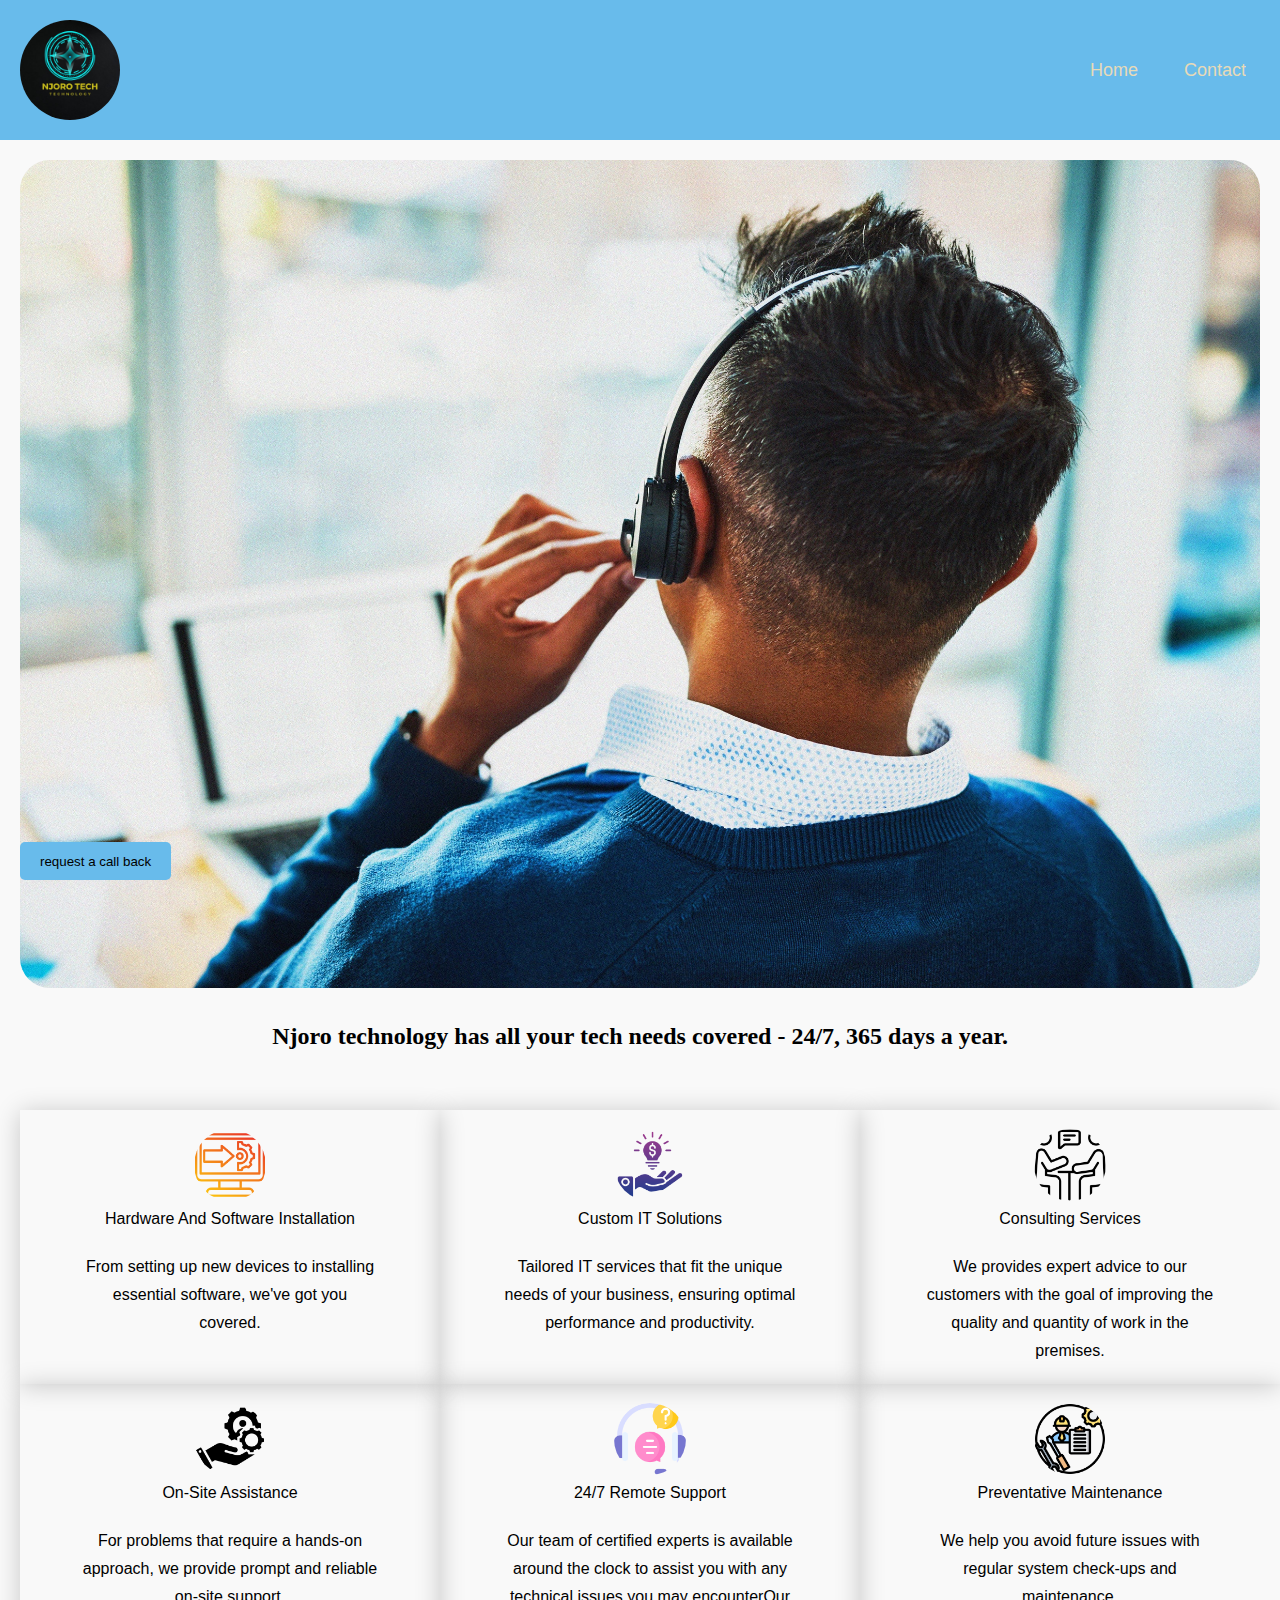
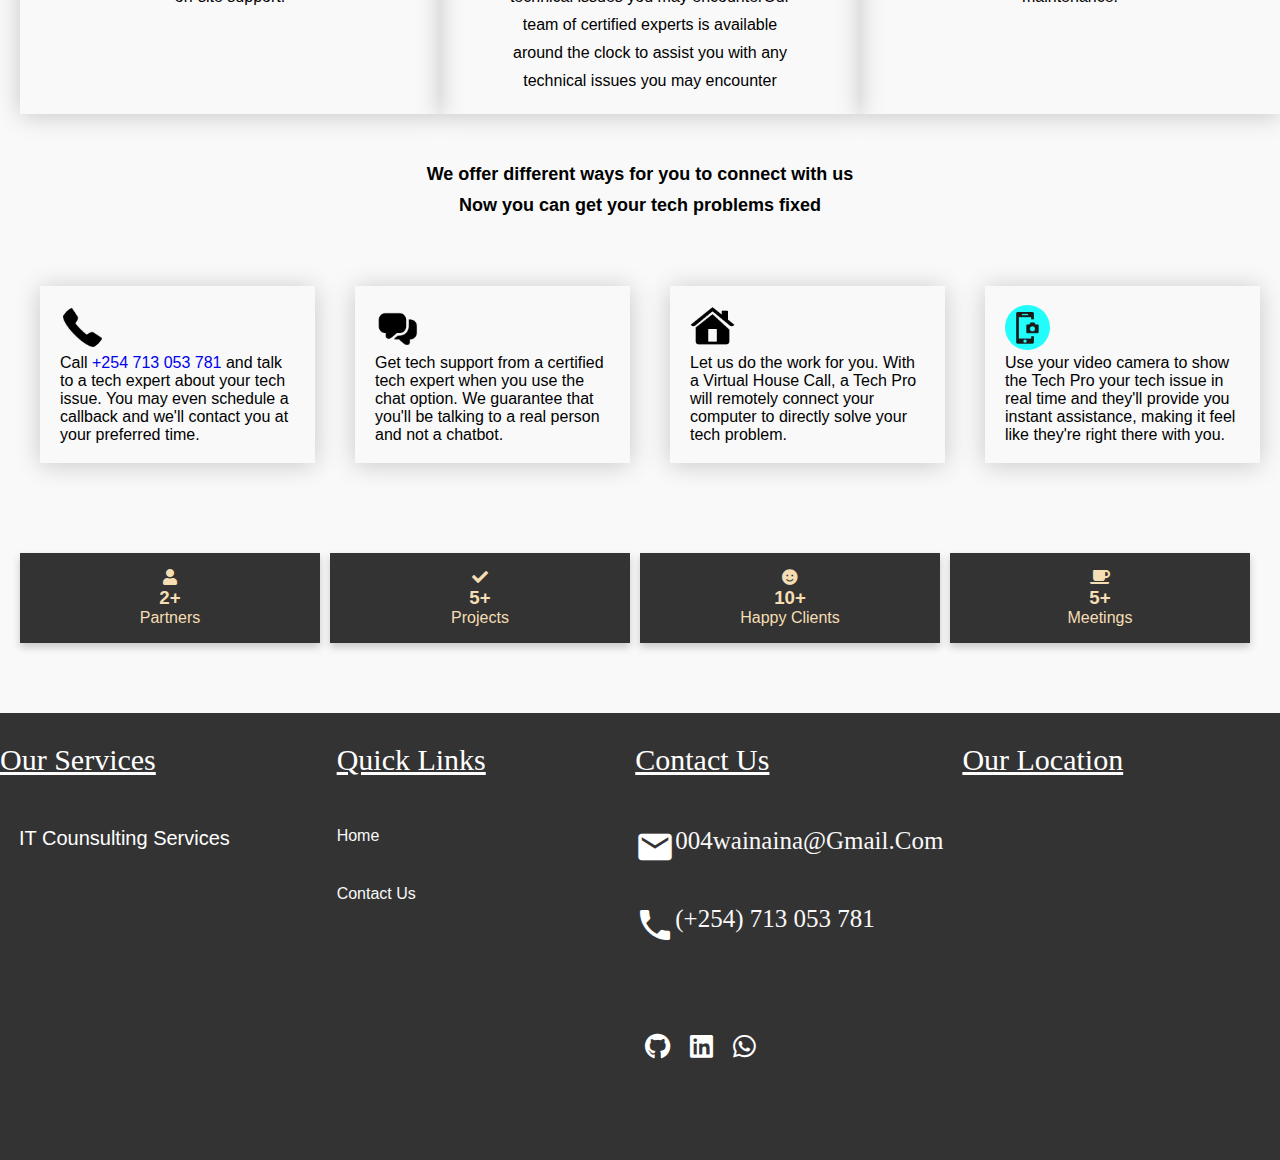
<file: Index.html>
<!DOCTYPE html>
<html lang="en">
<head>
    <meta charset="UTF-8">
    <meta name="viewport" content="width=device-width, initial-scale=1.0">
    <title>NJOROTECH.XYZ</title>
    <link rel="stylesheet" href="index.css">
    <link rel="stylesheet" href="it.css">
    <link rel="stylesheet" href="https://fonts.googleapis.com/icon?family=Material+Icons">
    <link rel="stylesheet" href="https://cdnjs.cloudflare.com/ajax/libs/font-awesome/4.7.0/css/font-awesome.min.css">
    <link rel="stylesheet" href="//use.fontawesome.com/releases/v5.0.7/css/all.css">
    <link rel="preconnect" href="https://fonts.googleapis.com" />
    <link rel="preconnect" href="https://fonts.gstatic.com" />
    <link rel="apple-touch-icon" sizes="180x180" href="apple-touch-icon.png">
    <link rel="icon" type="image/png" sizes="32x32" href="favicon-32x32.png">
    <link rel="icon" type="image/png" sizes="16x16" href="favicon-16x16.png">
    <link rel="manifest" href="site.webmanifest">
</head>
<body>

    <!-- Navigation bar -->
    <nav class="navbar">
        <!-- LOGO -->
       <img class="logo" src="NJORO TECH (1).jpg">
    
        <!-- NAVIGATION MENU -->
        <ul class="nav-links">
    
          <!-- USING CHECKBOX HACK -->
          <input type="checkbox" id="checkbox_toggle" />
          <label for="checkbox_toggle" class="hamburger">&#9776;</label>
    
          <!-- NAVIGATION MENUS -->
          <div class="menu">
    
            <li><a href="#">Home</a></li>  
            
            <li><a href="Contact.html">Contact</a></li>
          </div>
        </ul>
      </nav>
    <!-- Main content -->
    <main> 
      <div class="click-me">
        <a href="tel:+254713053781"><button>request a call back</button></a>
      </div>
        <div>
            <div style="margin: 20px;">
                <img class="imgts" src="ts.jpeg">
            </div>
            <div class="it-h1">
              <h2 style="margin-top: 20px;">
                  Njoro technology has all your tech needs covered - 24/7, 
                  365 days a year.
              </h2>
          </div>
            <div class="service-grid">
              <!--Hardware and Software Installation:-->
              <div class="installation">
                <img src="ts5.png">
                <p style="text-transform: capitalize; margin-bottom: 20px;">
                  Hardware and Software Installation
                </p>
                <p>
                  From setting up new devices to installing essential software, 
                  we've got you covered.
                </p>
              </div>
              <!--Custom IT Solutions-->
              <div class="custom">
                <img src="ts6.png">
                <p style="text-transform: capitalize; margin-bottom: 20px;">
                  Custom IT Solutions
                </p>
                <p>
                  Tailored IT services that fit the unique needs of your business, 
                  ensuring optimal performance and productivity.
                </p>
              </div>
              <!--cosulting-->
              <div class="consulting">
                <img src="ts7.png">
                <p style="text-transform: capitalize; margin-bottom: 20px;">
                  Consulting Services
                </p>
                <p>
                  We provides expert advice to our customers with 
                  the goal of improving the quality and quantity 
                  of work in the premises.
                </p>
              </div>
              <!--On-Site Assistance:-->
              <div class="on-site">
                <img src="ts2.png">
                <p style="text-transform: capitalize; margin-bottom: 20px;">
                  On-Site Assistance
                </p>
                <p>
                  For problems that require a hands-on approach, 
                  we provide prompt and reliable on-site support.
                </p>
              </div>
              <!--24/7 Remote Support:-->
              <div class="remote">
                <img src="ts3.png">
                <p style="text-transform: capitalize; margin-bottom: 20px;">
                  24/7 Remote support
                </p>
                <p>
                  Our team of certified experts is available around 
                  the clock to assist you with any technical issues 
                  you may encounterOur team of certified experts is 
                  available around the clock to assist you with any 
                  technical issues you may encounter
                </p>
              </div>
              <!--Preventative Maintenance-->
              <div class="preventive">
                <img src="ts4.png">
                <p style="text-transform: capitalize; margin-bottom: 20px;">
                  Preventative Maintenance
                </p>
                <p>
                  We help you avoid future issues with regular system 
                  check-ups and maintenance.
                </p>
              </div>
            </div>
        </div>
        <div class="after-p">
          <p>
            We offer different ways for you to connect with us
          </p>
          <p>
            Now you can get your tech problems fixed
          </p>          
        </div>
        <div class="how-it-works-grid">
          <div>
            <img src="phoneit.png">
            <p>
              Call <a href="tel:+254713053781"> +254 713 053 781</a> and talk to a tech expert 
              about your tech issue. You may even schedule a 
              callback and we'll contact you at your preferred 
              time.
            </p>
          </div>
          <div>
            <img src="chat.png">
            <p>
              Get tech support from a certified tech expert when 
              you use the chat option. We guarantee that you'll 
              be talking to a real person and not a chatbot.
            </p>
          </div>
          <div>
            <img src="home.png">
            <p>
              Let us do the work for you. With a Virtual House Call, 
              a Tech Pro will remotely connect your computer to 
              directly solve your tech problem.
            </p>
          </div>
          <div>
            <img src="cam.png">
            <p>
              Use your video camera to show the Tech Pro your tech 
              issue in real time and they'll provide you instant 
              assistance, making it feel like they're right there 
              with you.
            </p>
          </div>
        </div>   
    </main>
    
    <div class="counter">
        <div class="row">
            <div class="column">
              <div class="card">
                <p><i class="fa fa-user"></i></p>
                <h3>2+</h3>
                <p>Partners</p>
              </div>
            </div>
          
            <div class="column">
              <div class="card">
                <p><i class="fa fa-check"></i></p>
                <h3>5+</h3>
                <p>Projects</p>
              </div>
            </div>
            
            <div class="column">
              <div class="card">
                <p><i class="fa fa-smile-o"></i></p>
                <h3>10+</h3>
                <p>Happy Clients</p>
              </div>
            </div>
            
            <div class="column">
              <div class="card">
                <p><i class="fa fa-coffee"></i></p>
                <h3>5+</h3>
                <p>Meetings</p>
              </div>
            </div>
        </div>          
    </div>
    <footer class="footer">
        <div class="footer-our-services">
            <p class="p-o-s">
                our services
            </p>
            <p class="i">
                IT counsulting services
            </p>
        </div>
        <div class="footer-quick-links">
            <p style="font-family: cursive;">
                quick links
            </p>
            <a href="#">
                home
            </a>
            <a href="Contact.html">
                contact us
            </a>
        </div>
        <div class="footer-contact-us">
            <p class="foot-contact">
                contact us
            </p>
            <div class="email-icon">
                <i class="material-icons" style=" font-size: 40px;" >email</i>
                <a style="text-decoration: none;" href="mailto:004wainaina@gmail.com" >
                    <p>
                         004wainaina@gmail.com
                    </p>
                </a>
            </div>
            <div class="call-icon">
                <i class="material-icons" style="font-size: 40px; " >call</i>
                <a style="text-decoration: none;" href="tel:+254713053781">
                    <p>
                         (+254) 713 053 781
                    </p>
                </a>
            </div>
            <div class="socials">
                <a href="https://github.com/jojohub4"><i class="fab fa-github" aria-hidden="true"></i></a>
                <a href="https://www.linkedin.com/in/wainaina-njoroge-01b78a2a3/"><i class="fab fa-linkedin" aria-hidden="true"></i></a>
                <a href="whatsapp://send?text=Hello World!&phone=+254713053781"><i class="fab fa-whatsapp" aria-hidden="true"></i></a>
                
            </div>
        </div>
        <div class="footer-our-location">
            <p class="o-l">
                our location
            </p>
            <iframe src="https://www.google.com/maps/embed?pb=!1m14!1m8!1m3!1d1994.5051622262972!2d36.96104266155889!3d-1.153115940100217!3m2!1i1024!2i768!4f13.1!3m3!1m2!1s0x182f38a78cb4e50d%3A0xdaa7fad9c2cbf0fb!2sRuiru!5e0!3m2!1sen!2ske!4v1716126444825!5m2!1sen!2ske" style="border:0;" allowfullscreen="" loading="lazy" referrerpolicy="no-referrer-when-downgrade"></iframe>
        </div>
    </footer>
</body>
</html>
</file>
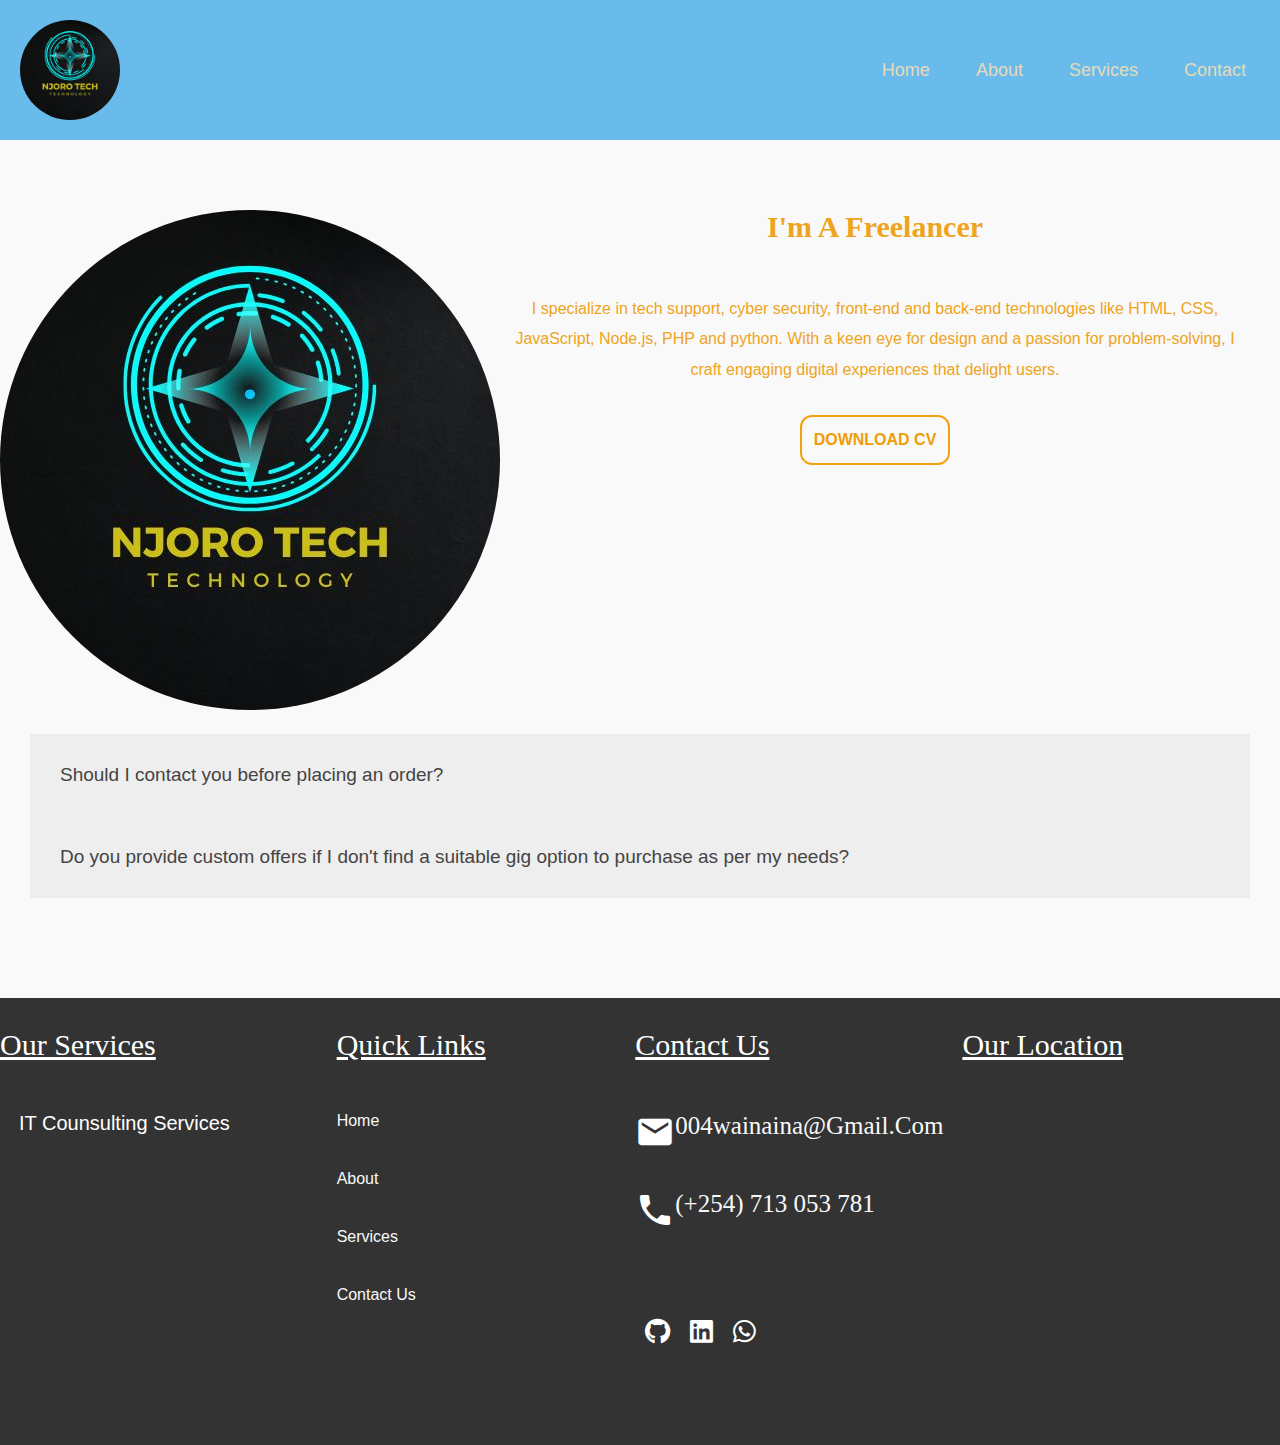
<file: about.html>
<!DOCTYPE html>
<html lang="en">
<head>
    <meta charset="UTF-8">
    <meta name="viewport" content="width=device-width, initial-scale=1.0">
    <title>NJORO.XYZ</title>
    <link rel="stylesheet" href="index.css">
    <link rel="stylesheet" href="about.css">
    <link rel="stylesheet" href="https://fonts.googleapis.com/icon?family=Material+Icons">
    <link rel="stylesheet" href="https://cdnjs.cloudflare.com/ajax/libs/font-awesome/4.7.0/css/font-awesome.min.css">
    <link rel="stylesheet" href="//use.fontawesome.com/releases/v5.0.7/css/all.css">
    <link rel="preconnect" href="https://fonts.googleapis.com" />
    <link rel="preconnect" href="https://fonts.gstatic.com" />
    <link rel="apple-touch-icon" sizes="180x180" href="apple-touch-icon.png">
    <link rel="icon" type="image/png" sizes="32x32" href="favicon-32x32.png">
    <link rel="icon" type="image/png" sizes="16x16" href="favicon-16x16.png">
    <link rel="manifest" href="site.webmanifest">
    <title>Document</title>
    <script>
		const imageUrls = [
		'cs1.jpeg',
        'cs2.jpeg',
        'cs3.jpeg',
        'cs4.jpeg',
        'cs5.jpeg',
		  // Add more image URLs as needed
		];
		let currentIndex = 0;
	
		function changeImage() {
		  const img = document.getElementById('img');
		  img.src = imageUrls[currentIndex];
		  currentIndex = (currentIndex + 1) % imageUrls.length;
		}
	
		setInterval(changeImage, 3000); // Change image every 3 seconds
	  </script>
</head>
<body>
    <!-- Navigation bar -->
    <nav class="navbar">
        <!-- LOGO -->
       <img class="logo" src="NJORO TECH (1).jpg">
    
        <!-- NAVIGATION MENU -->
        <ul class="nav-links">
    
          <!-- USING CHECKBOX HACK -->
          <input type="checkbox" id="checkbox_toggle" />
          <label for="checkbox_toggle" class="hamburger">&#9776;</label>
    
          <!-- NAVIGATION MENUS -->
          <div class="menu">
    
            <li><a href="index.html">Home</a></li>
            <li><a href="#">About</a></li>
    
            <li class="services">
              <a href="it.html">Services</a>
            </li>
            <li><a href="contact.html">Contact</a></li>
          </div>
        </ul>
      </nav>
    <main class="main">
        <div class="in-page">
            <div class="div-image">
                <img class="logo-b" src="NJORO TECH (1).jpg">
            </div>
            <div class="a-web">
                <h1 class="heading-web">
                    I'm a Freelancer
                </h1>
                <div>
                    <p class="paragraph-one">
                        I specialize in tech support, cyber security, front-end and back-end technologies like HTML, 
                        CSS, JavaScript, Node.js, PHP and python. With a keen eye for design and a passion 
                        for problem-solving, I craft engaging digital experiences that delight users.
                    </p>
                    <div class="cv">
                        <button class="button-download-cv">
                            download cv
                        </button>
                    </div>
                </div>
            </div>
        </div> 

        <div class="accordion-full">
            <button class="accordion">Should I contact you before placing an order?</button>
            <div class="panel">
                <p>Yes, always contact me before placing your order. Pine Script has its 
                    limitations and it is better first to discuss and crystalize your idea, 
                    after which I will make sure to put it into code.
                </p>
            </div>
    
            
    
            <button class="accordion">
                Do you provide custom offers if I don't find a 
                suitable gig option to purchase as per my needs?
            </button>
            <div class="panel">
                <p>Yes, I can provide custom offers for projects that don't fit neatly 
                    into one of the options listed in my gig. Simply message me with 
                    the details of your project, including the scope, timeline, and 
                    any specific requirements you have, and I will create a custom 
                    offer tailored to your needs.
                </p>
            </div>
            <script>
                var acc = document.getElementsByClassName("accordion");
                var i;
                
                for (i = 0; i < acc.length; i++) {
                  acc[i].addEventListener("click", function() {
                    this.classList.toggle("active");
                    var panel = this.nextElementSibling;
                    if (panel.style.display === "block") {
                      panel.style.display = "none";
                    } else {
                      panel.style.display = "block";
                    }
                  });
                }
            </script>
            
        </div>
    </main>
    <footer class="footer">
        <div class="footer-our-services">
            <p class="p-o-s">
                our services
            </p>
            <p class="i">
                IT counsulting services
            </p>
        </div>
        <div class="footer-quick-links">
            <p style="font-family: cursive;">
                quick links
            </p>
            <a href="index.html">
                home
            </a>
            <a href="#">
                about
            </a>
            <a href="it.html">
                services
            </a>
            <a href="contact.html">
                contact us
            </a>
        </div>
        <div class="footer-contact-us">
            <p class="foot-contact">
                contact us
            </p>
            <div class="email-icon">
                <i class="material-icons" style=" font-size: 40px;" >email</i>
                <a style="text-decoration: none;" href="mailto:004wainaina@gmail.com" >
                    <p>
                         004wainaina@gmail.com
                    </p>
                </a>
            </div>
            <div class="call-icon">
                <i class="material-icons" style="font-size: 40px; " >call</i>
                <a style="text-decoration: none;" href="tel:+254713053781">
                    <p>
                         (+254) 713 053 781
                    </p>
                </a>
            </div>
            <div class="socials">
                <a href="https://github.com/jojohub4"><i class="fab fa-github" aria-hidden="true"></i></a>
                <a href="https://www.linkedin.com/in/wainaina-njoroge-01b78a2a3/"><i class="fab fa-linkedin" aria-hidden="true"></i></a>
                <a href="whatsapp://send?text=Hello World!&phone=+254713053781"><i class="fab fa-whatsapp" aria-hidden="true"></i></a>
                
            </div>
        </div>
        <div class="footer-our-location">
            <p class="o-l">
                our location
            </p>
            <iframe src="https://www.google.com/maps/embed?pb=!1m14!1m8!1m3!1d1994.5051622262972!2d36.96104266155889!3d-1.153115940100217!3m2!1i1024!2i768!4f13.1!3m3!1m2!1s0x182f38a78cb4e50d%3A0xdaa7fad9c2cbf0fb!2sRuiru!5e0!3m2!1sen!2ske!4v1716126444825!5m2!1sen!2ske" style="border:0;" allowfullscreen="" loading="lazy" referrerpolicy="no-referrer-when-downgrade"></iframe>
        </div>
    </footer>
</body>
</html>
</file>
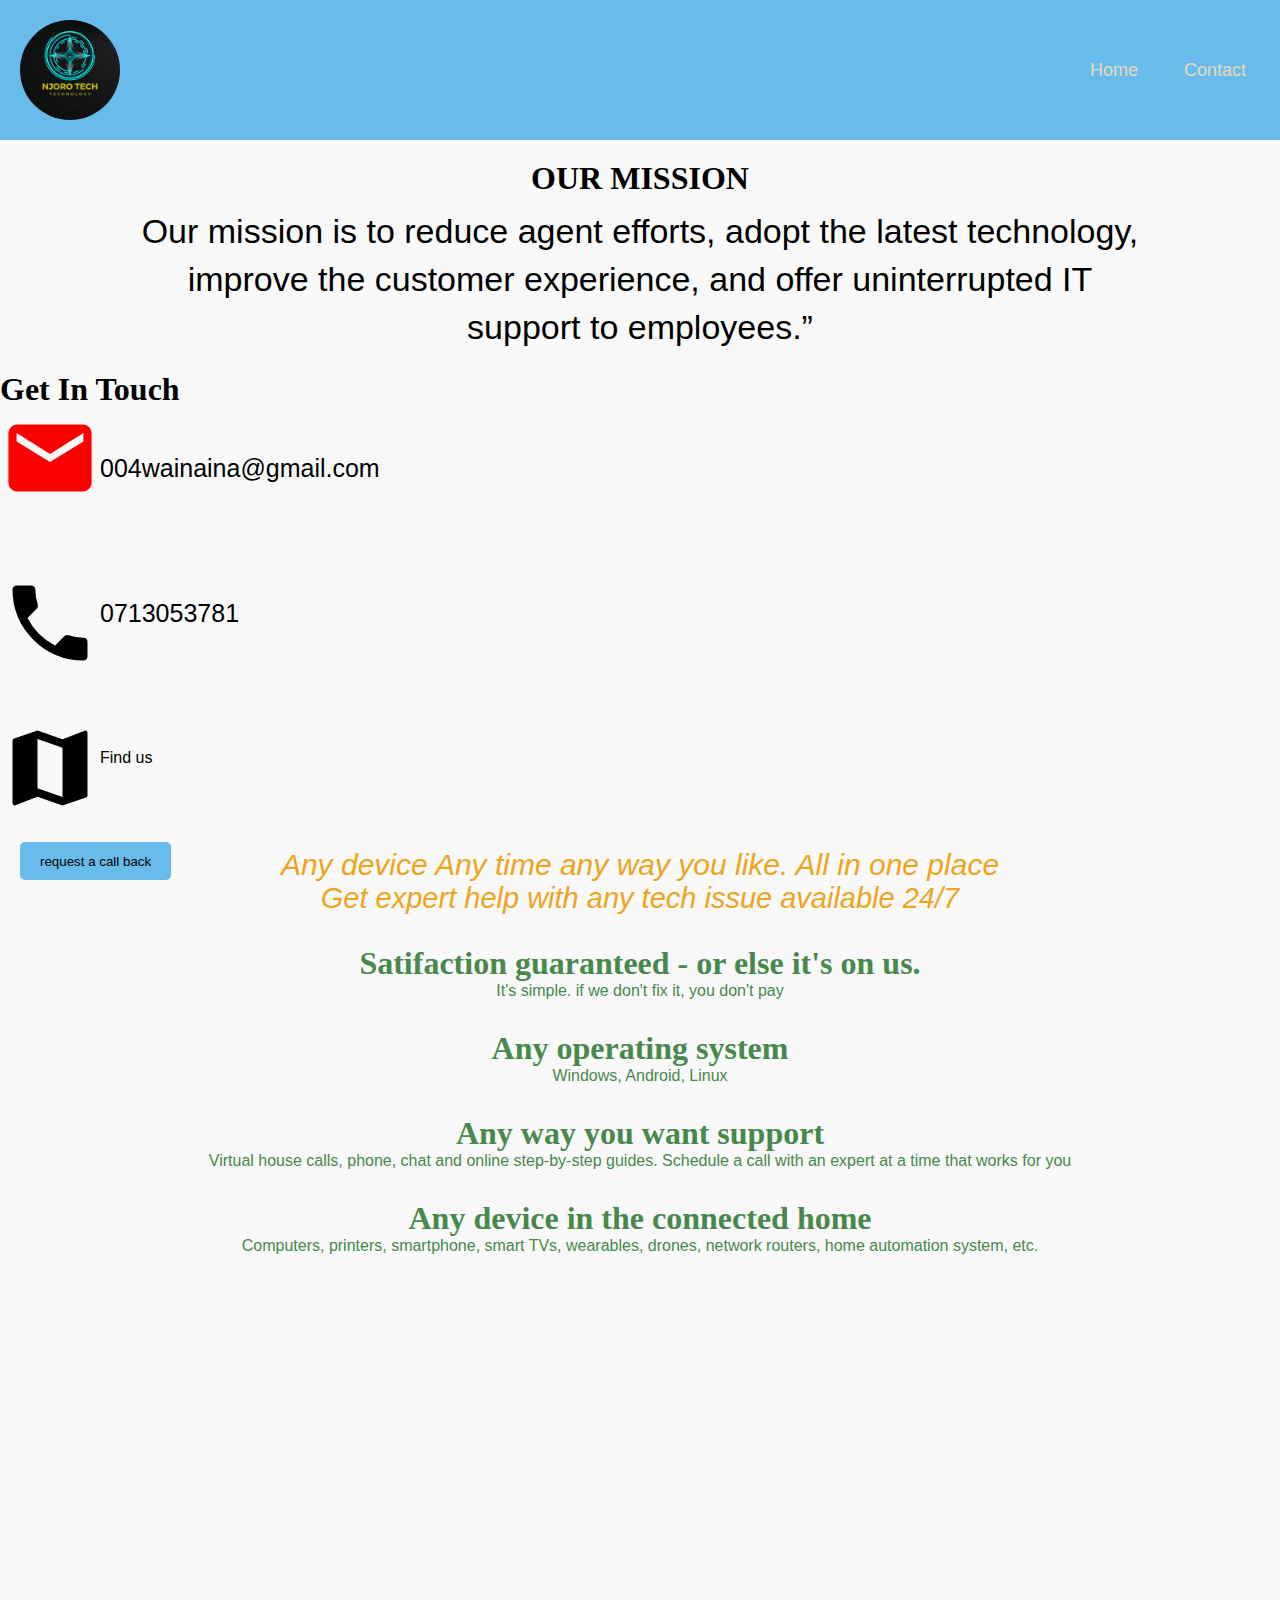
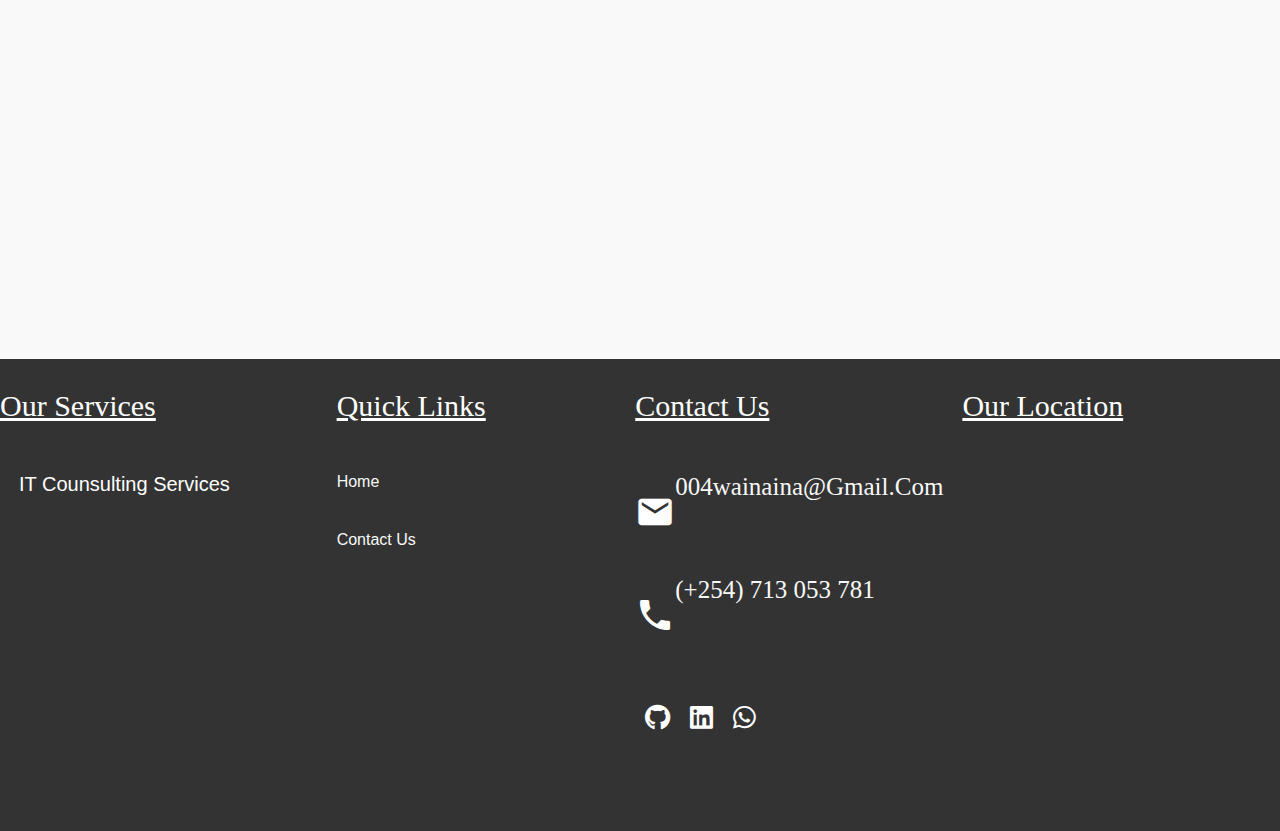
<file: Contact.html>
<!DOCTYPE html>
<html lang="en">
<head>
    <meta charset="UTF-8">
    <meta name="viewport" content="width=device-width, initial-scale=1.0">
    <title>NJOROTECH.XYZ</title>
    <link rel="stylesheet" href="index.css">
    <link rel="stylesheet" href="about.css"> 
    <link rel="stylesheet" href="contact.css">
    <link rel="stylesheet" href="it.css">
    <link rel="stylesheet" href="https://fonts.googleapis.com/icon?family=Material+Icons">
    <link rel="stylesheet" href="https://cdnjs.cloudflare.com/ajax/libs/font-awesome/4.7.0/css/font-awesome.min.css">
    <link rel="stylesheet" href="//use.fontawesome.com/releases/v5.0.7/css/all.css">
    <link rel="preconnect" href="https://fonts.googleapis.com" />
    <link rel="preconnect" href="https://fonts.gstatic.com" />
    <link rel="apple-touch-icon" sizes="180x180" href="apple-touch-icon.png">
    <link rel="icon" type="image/png" sizes="32x32" href="favicon-32x32.png">
    <link rel="icon" type="image/png" sizes="16x16" href="favicon-16x16.png">
    <link rel="manifest" href="site.webmanifest">
</head>
<body>
    <nav class="navbar">
        <!-- LOGO -->
       <img class="logo" src="NJORO TECH (1).jpg">
    
        <!-- NAVIGATION MENU -->
        <ul class="nav-links">
    
          <!-- USING CHECKBOX HACK -->
          <input type="checkbox" id="checkbox_toggle" />
          <label for="checkbox_toggle" class="hamburger">&#9776;</label>
    
          <!-- NAVIGATION MENUS -->
          <div class="menu">
    
            <li><a href="Index.html">Home</a></li>
            <li><a href="Contact.html">Contact</a></li>
          </div>
        </ul>
      </nav>
    <main>
        <div class="click-me">
            <a href="tel:+254713053781"><button>request a call back</button></a>
          </div>
        <div class="top-mid">
            <h1>
              our mission
            </h1>
            <p>
              Our mission is to reduce agent efforts, 
              adopt the latest technology, improve the customer 
              experience, and offer uninterrupted IT support to 
              employees.”
            </p>
          </div>
        <div style="margin-top: 20px;" class="contact">
            <div class="get_email_contact">
                <p" >
                    <h1>Get In Touch</h1>
                </p>
                <div class="email_call">
                    <div class="email-icon">
                        <i class="material-icons" style="color: red; padding-bottom: 20px; font-size: 100px;" >email</i>
                        <a style="text-decoration: none;" href="mailto:004wainaina@gmail.com" >
                            <p>
                                004wainaina@gmail.com
                            </p>
                        </a>
                    </div>
                    <div class="call-icon">
                        <i class="material-icons" style="font-size: 100px;padding-top: 20px; " >call</i>
                        <a style="text-decoration: none;" href="tel:+254713053781">
                            <p>
                                0713053781
                            </p>
                        </a>
                    </div>
                    <div class="map-icon" >
                        <i class="material-icons" style="font-size: 100px; padding-top: 20px;">map</i>
                        <a style="text-decoration: none;" href="https://maps.app.goo.gl/Y5gkXTSGT2NPncZbA" >
                            <p>
                                Find us
                            </p>

                        </a>
                    </div>
                </div>    
            </div>
        </div> 
        <div class="img-txt1">
            <div>
              <p class="p1" style="font-size: 30px; color: rgb(238, 164, 28);">
               <i> Any device Any time any way you like. All in one place
              </p>
              <p style="font-size: 29px; color: rgb(238, 164, 28);">
                Get expert help with any tech issue available 24/7</i>
              </p>
            </div>
            <div>
              <h1>
                Satifaction guaranteed - or else it's on us.
              </h1>
              <p>
                It's simple. if we don't fix it, you don't pay
              </p>
            </div>
            <div>
              <h1>
                Any operating system
              </h1>
              <p style="text-transform: capitalize;">
                windows, android, linux
              </p>
            </div>
            <div>
              <h1>
                Any way you want support
              </h1>
              <p>
                Virtual house calls, phone, 
                chat and online step-by-step guides.
                Schedule a call with an expert at a time 
                that works for you
              </p>
            </div>
            <div>
              <h1>
                Any device in the connected home
              </h1>
              <p>
                Computers, printers, smartphone, smart TVs, 
                wearables, drones, network routers, home 
                automation system, etc.
              </p>
            </div>
          </div>
        <div class="iframe" style="margin-top: 30px;">
           <iframe class="iframe-m" src="https://www.google.com/maps/embed?pb=!1m18!1m12!1m3!1d7831.568750280637!2d36.958583763456545!3d-1.153133685576616!2m3!1f0!2f0!3f0!3m2!1i1024!2i768!4f13.1!3m3!1m2!1s0x182f38a78cb4e50d%3A0xdaa7fad9c2cbf0fb!2sRuiru!5e0!3m2!1sen!2ske!4v1716125936253!5m2!1sen!2ske" width="800" height="600" style="border:0;" allowfullscreen="" loading="lazy" referrerpolicy="no-referrer-when-downgrade"></iframe>
        </div>
    </main>
    <footer class="footer">
        <div class="footer-our-services">
            <p class="p-o-s">
                our services
            </p>
            <p class="i">
                IT counsulting services
            </p>
        </div>
        <div class="footer-quick-links">
            <p style="font-family: cursive;">
                quick links
            </p>
            <a href="Index.html">
                home
            </a>
            <a href="#">
                contact us
            </a>
        </div>
        <div class="footer-contact-us">
            <p class="foot-contact">
                contact us
            </p>
            <div class="email-icon">
                <i class="material-icons" style=" font-size: 40px;" >email</i>
                <a style="text-decoration: none;" href="mailto:004wainaina@gmail.com" >
                    <p>
                         004wainaina@gmail.com
                    </p>
                </a>
            </div>
            <div class="call-icon">
                <i class="material-icons" style="font-size: 40px; " >call</i>
                <a style="text-decoration: none;" href="tel:+254713053781">
                    <p>
                         (+254) 713 053 781
                    </p>
                </a>
            </div>
            <div class="socials">
                <a href="https://github.com/jojohub4"><i class="fab fa-github" aria-hidden="true"></i></a>
                <a href="https://www.linkedin.com/in/wainaina-njoroge-01b78a2a3/"><i class="fab fa-linkedin" aria-hidden="true"></i></a>
                <a href="whatsapp://send?text=Hello World!&phone=+254713053781"><i class="fab fa-whatsapp" aria-hidden="true"></i></a>
                
            </div>
        </div>
        <div class="footer-our-location">
            <p class="o-l">
                our location
            </p>
            <iframe src="https://www.google.com/maps/embed?pb=!1m14!1m8!1m3!1d1994.5051622262972!2d36.96104266155889!3d-1.153115940100217!3m2!1i1024!2i768!4f13.1!3m3!1m2!1s0x182f38a78cb4e50d%3A0xdaa7fad9c2cbf0fb!2sRuiru!5e0!3m2!1sen!2ske!4v1716126444825!5m2!1sen!2ske" style="border:0;" allowfullscreen="" loading="lazy" referrerpolicy="no-referrer-when-downgrade"></iframe>
        </div>
    </footer>
</body>
</html>
</file>
<file: index.css>
@import url("https://fonts.googleapis.com/css2?family=Poppins:wght@400;700&display=swap"); /* import font */

:root{
    --white: #f9f9f9;
    --black: #36383F;
    --gray: #85888C;
} /* variables*/


body{
    background-color: var(--white);
    font-family: sans-serif;
    overflow-x: hidden;
}
a{
    text-decoration: none;
}

ul{
    list-style: none;
}

/* UTILITIES */
* {
  margin: 0;
  padding: 0;
  box-sizing: border-box;
}

h1{
  font-family: cursive;
}

a {
  text-decoration: none;
}

li {
  list-style: none;
}
/* NAVBAR STYLING STARTS */
.navbar {
  display: flex;
  align-items: center;
  justify-content: space-between;
  padding: 20px;
  background-color: #68bbeb;
}

.nav-links a {
  color: rgb(245, 222, 179);
}

/* LOGO */
.logo {
  width: 100px;
  height: 100px;
  border-radius: 50%;
}

/* NAVBAR MENU */
.menu {
  display: flex;
  gap: 1em;
  font-size: 18px;
}

.menu li:hover {
  background-color: rgb(245, 222, 179);
  color: black;
  border-radius: 5px;
  transition: 0.3s ease;
}

.menu li {
  padding: 5px 14px;
}

/* DROPDOWN MENU */
.services {
  position: relative; 
}

.dropdown {
  background-color: #333;
  color: rgb(245, 222, 179);
  padding: 1em 0;
  position: absolute; /*WITH RESPECT TO PARENT*/
  display: none;
  border-radius: 8px;
  top: 35px;
}
.menu{
  opacity: 0.9;
}
.dropdown li + li {
  margin-top: 10px;
}

.dropdown li {
  padding: 0.5em 1em;
  width: 10em;
  text-align: center;
}

.dropdown li:hover {
  background-color: rgb(245, 222, 179);
  color: var(--black);
}

.services:hover .dropdown {
  display: block;
}  
/* RESPONSIVE NAVBAR MENU STARTS */

/* CHECKBOX HACK */

input[type=checkbox] {
  display: none;
} 

/* HAMBURGER MENU */
.hamburger {
  display: none;
  font-size: 24px;
  user-select: none;
}

/* APPLYING MEDIA QUERIES */
@media (max-width: 768px) {
 .menu {
    display:none;
    position: absolute;
    background-color:#68bbeb;
    right: 0;
    text-align: center;
    padding: 16px 0;
    margin-top: 35px;
    width: 50%;
  }

  .menu li:hover {
    display: inline-block;
    background-color: rgb(245, 222, 179);
    color: black;
    transition: 0.3s ease;
  }

  .menu li + li {
    margin-top: 12px;
  }

  input[type=checkbox]:checked ~ .menu {
    display: block;
  }

  .hamburger {
    display: block;
  }

  .dropdown {
    left: 50%;
    top: 30px;
    transform: translateX(35%);
  }

  .dropdown li:hover {
    background-color: #4c9e9e;
  }
}

/* Responsiveness */
@media screen and (max-width: 600px) {
    body{
      overflow-x: hidden;
    }
    .in-page{
      flex-direction: none;
    }
    .logo-b{
        width: 99.4%;
    }
    .heading-web{
      margin-top: 0;
    }
    .div-image{
      margin-top: 20px;
      margin-bottom: 0px;
    }
    .a-web{
      display: block;
      float: left;
    }
    .heading-web{
        margin-top: 30px;
    }
    .paragraph-one{
        margin-top: 30px;
    }
    .cv{
        text-align: right;
        margin-bottom: 30px;
        margin-top: 15px;
    }
}
@media (min-width: 700px) {
    .nav{
        max-height: none;
        top: 0;
        position: relative;
        float: right;
        width: fit-content;
        background-color: transparent;
    }
    .menu li{
        float: left;
    }
    .menu a:hover{
        background-color: transparent;
        color: var(--gray);

    }

    .hamb{
        display: none;
    }
}



.in-page{
    color: #efefef;
}
.div-image{
  text-align: center;
  float: left;
}
.logo-b{
 margin-bottom: 20px;
 border-radius: 50%;
}
.heading-web{
    color: rgb(238, 164, 28);
    margin-top: 70px;
    text-transform: capitalize;
    font-size: 30px;
}
.a-web{
    text-align: center;
    margin-right: 30px;
    margin-left: 30px;
}
.paragraph-one{
    line-height: 30.4px;
    margin-top: 50px;
    color: rgb(238, 164, 28);
}
.button-download-cv{
    width: 150px;
    height: 50px;
    background-color: rgba(0, 0, 0, 0);
    text-transform: uppercase;
    border-radius: 12px;
    font-weight: 600;
    font-size: 16px;
    border-color: rgb(241, 162, 14);
    color: rgb(238, 157, 7);
    border-bottom-style: solid;
    border-right-style: solid;
}
.cv{
  margin-top: 30px;
}
.cv :hover{
    cursor: pointer;
    background-color: var(--black);
    border-color: var(--black);
}
.our{
    text-align: center;
    margin-top: 50px;
    text-transform: capitalize;
    font-family: cursive;
    font-size: 100px;
    font-weight: 400;
    margin-bottom: 50px;
}
.our-work-grid{
    display: grid;
    grid-template-columns:1fr ;
    text-align: center;
}
.our-work-grid img {
    width: 90%;
    margin-top: 50px;
}
.our-list {
    margin-bottom: 50px;
    margin-left: 40%;
    margin-top: 20px;
}
.our-list li {
  margin-top: 10px;
}
.bot, .cs,.IT {
    font-size: 30px;
    font-family: sans-serif;
    text-transform: capitalize;
}
.our-work-grid p {
    font-size: 20px;
    font-family: sans-serif;
    margin: 20px;
}
.our-work-grid li {
    text-align: left;
    margin-left: 20px;
}
.our-work-grid :hover{
    transition: 0.5s;
    cursor: text;
    color: rgb(245, 222, 179);
    background-color: #333;
}

@media screen and (max-width: 700px) {
    .our-work-grid {
        grid-template-columns: none;
    }
    .our-list{
      margin-left: 0;
    }
}
.container {
    border: 2px solid #ccc;
    background-color: #eee;
    border-radius: 5px;
    padding: 16px;
    margin: 16px 0
  }
  
  .container::after {
    content: "";
    clear: both;
    display: table;
  }
  
  .container img {
    float: left;
    margin-right: 20px;
    border-radius: 50%;
  }
  
  .container span {
    font-size: 20px;
    margin-right: 15px;
  }
  
  @media (max-width: 500px) {
    .container {
        text-align: center;
    }
    .container img {
        margin: auto;
        float: none;
        display: block;
    }
    .testimonials{
        display: block;
    }
  }
  .accordion-full{
    font-family: sans-serif;
    font-size: 19px;
    width: 100%;
    margin: 0 auto;
    padding: 30px;
  }
  .accordion {
    background-color: #eee;
    color: #444;
    cursor: pointer;
    padding: 30px;
    width: 100%;
    border: none;
    text-align: left;
    outline: none;
    font-size: 19px;
    transition: 0.4s;
  }
  
  .active, .accordion:hover {
    background-color: #333; 
    color: rgb(245, 222, 179);
  }
  
  .panel {
    padding: 0 18px;
    display: none;
    background-color: white;
    overflow: hidden;
  }
  .counter{
    margin-top: 70px;
    margin-left: 20px;
    margin-right: 30px;
  }
  .column {
    float: left;
    width: 25%;
    padding: 0 5px;
  }
  
  .row {
    margin: 0 -5px;
}
  
  /* Clear floats after the columns */
  .row:after {
    content: "";
    display: table;
    clear: both;
  }
  
  /* Responsive columns */
  @media screen and (max-width: 600px) {
    .column {
      width: 100%;
      display: block;
      margin-bottom: 10px;
    }
  }
  
  /* Style the counter cards */
  .card {
    box-shadow: 0 4px 8px 0 rgba(0, 0, 0, 0.2);
    padding: 16px;
    text-align: center;
    background-color: #333;
    color: rgb(245, 222, 179);
  }
  .column :hover {
    transform: scale(1.2);
    transition: 0.2s;
  }
  
  .fa {font-size:50px;}
  .footer{
    display: grid;
    background-color: #333;
    color: white;
    grid-template-columns: 1fr 1fr 1fr 1fr;
    margin-top: 70px;
    padding-top: 30px;
    padding-bottom: 100px;
  }
  footer a {
    color: var(--white);
    text-transform: capitalize;
  }
  .p-o-s{
    font-size: 30px;
    margin-bottom: 50px;
    text-decoration: underline;
    text-transform: capitalize;
    font-family: cursive;
  }
  .t, .i, .c {
    margin-left: 19px;
    font-size: 20px;
    margin-bottom: 40px;
    text-transform: capitalize;
  }
  .footer-quick-links{
    margin-left: 19px;
  }
  .footer-quick-links a{
    display: block;
    margin-bottom: 40px;
  }
  .footer-quick-links p {
    font-size: 30px;
    margin-bottom: 50px;
    text-decoration: underline;
    text-transform: capitalize;
  }
  .footer-contact-us{
    margin-right: 19px;
    font-family: cursive;
  }
  .footer-contact-us p{
    font-size: 30px;
    margin-bottom: 50px;
  }
.foot-contact{
    font-size: 30px;
    margin-bottom: 50px;
    text-decoration: underline;
    text-transform: capitalize;
}
.socials {
    display: flex; 
    justify-content: start;
    align-items: center;
    margin-top: 50px;
  }
  
  .socials a {
    text-decoration: none;
    color: var(--color);
    margin: 0 10px; 
  }
  
  .socials a i {
    font-size: 26px; 
    color: white; 
    transition: color 0.3s ease; 
  }
  
  .socials a:hover i {
    font-size: 28px;
    color: var(--color); 
    transform: scale(1.5);
  }

  .email-icon, .call-icon{
    display: flex;
    text-align: center;
  }
  .call-icon p{
    font-size: 25px;
  }
  .email-icon p{
    font-size: 25px;
  }
  @media screen and (max-width: 700px) {
    .footer{
        grid-template-columns: none;
    }
  }
  .o-l{
    font-family: cursive;
    text-decoration: underline;
    font-size: 30px;
    text-transform: capitalize;
  }
.click-me{
  position: fixed;
  bottom: 20px;
  left: 20px;
  background-color: #68bbeb;
  color: #fff;
  padding: 10px 20px;
  border: none;
  border-radius: 5px;
  cursor: pointer;
}
.click-me button{
  background-color: #68bbeb;
  border: none;
}
</file>
<file: it.css>
body{
    overflow-x: hidden; 
   }
   .it-h1{
       text-align: center;
       margin-top: 34px;
       font-family: serif;
       max-width: 1000px;
       line-height: 48px;
   
       margin: auto;
   }
   .top-mid{
       text-align: center;
   }
   .top-mid h1{
       text-transform: uppercase;
       margin-top: 20px;
       margin-bottom: 10px; 
   }
   .top-mid p{
       max-width: 1000px;
       font-size: 34px;
       line-height: 48px;
       margin: auto;
   }
   .service-grid{
       display: grid;
       grid-template-columns: 1fr 1fr 1fr;
       margin-left: 20px;
       margin-top: 50px;
   }
   .service-grid div{
       padding: 19px 20px;
       box-shadow: 0 2px 24px rgba(0, 0, 0, .2);
   }
   .service-grid img{
       width: 19%;
       border-radius: 50%;
   }
   .service-grid :hover{
       background-color: #333;
       color: rgb(238, 164, 28);
       transform: scale(1.1);
       transition: 0.2s;
   }
   @media screen and (max-width: 700px) {
       .service-grid {
           grid-template-columns: auto;
           margin-bottom: 0px;
           margin: auto;
       }
       .service-grid div {
           margin-bottom: 40px;
       }
       .body{
           overflow-x: hidden;
       }
       .it-h1{
           margin-left: 10%;
           margin-right: 10%;
           text-align: center;
           max-width: 700px;
       }
   }
   .on-site{
       padding-bottom: 100px;
       text-align: center;
   }
   .on-site p{
       margin-top: 20px;
       margin-bottom: 20px;
       max-width: 300px;
       line-height: 28px;
       margin: auto;
   }
   .remote{
       padding-bottom: 100px;
       text-align: center;
   }
   .remote p{
       margin-top: 20px;
       margin-bottom: 20px;
       max-width: 300px;
       line-height: 28px;
       margin: auto;
   }
   .preventive{
       padding-bottom: 100px;
       text-align: center;
   }
   .preventive p{
       margin-top: 20px;
       margin-bottom: 20px;
       max-width: 300px;
       line-height: 28px;
       margin: auto;
   }
   .installation{
       padding-bottom: 100px;
       text-align: center;
   }
   .installation p{
       margin-top: 20px;
       margin-bottom: 20px;
       max-width: 300px;
       line-height: 28px;
       margin: auto;
   }
   .custom{
       padding-bottom: 100px;
       text-align: center;  
   }
   .custom P{
       margin-top: 20px;
       margin-bottom: 20px;
       max-width: 300px;
       line-height: 28px;
       margin: auto;
   }
   .consulting{
       padding-bottom: 100px;
       text-align: center; 
   }
   .consulting p{
       margin-top: 20px;
       margin-bottom: 20px;
       max-width: 300px;
       line-height: 28px;
       margin: auto;
   }
   
   .cont {
       text-align: center;
       color: white;
   }
   .img-txt1{
       color: rgb(71, 136, 75);
       text-align: center;
       top: 0;
       margin-top: 30px;
   }
   .img-txt ,.imgts{
       height: auto;
       width: 100%;
       border-radius: 30px;
   }
   .img-txt1 div{
       margin-bottom: 30px;
   }
   @media screen and (max-width: 700px) {
       .img-txt1 p, h2{
           max-width: 500px;
       }
       .img-txt1 div{
           margin: 0;
       }
       .p1{
           margin-top: 50px;
       }
       .imgts , .img-txt{
           height: auto;
       }
   }
   .center-mid{
       text-align: center;
       max-width: 1000px;
       font-size: 34px;
       margin: auto;
       margin-top: 30px;
   }
   .after-p{
       text-align: center;
       margin-top: 50px;
   }
   .after-p p{
       font-size: large;
       font-weight: 800;
       margin-top: 10px;
       margin-bottom: 10px;
   }
   .how-it-works-grid{
       display: grid;
       grid-template-columns: 1fr 1fr 1fr 1fr;
       margin-left: 20px;
       margin-top: 50px;
   }
   .how-it-works-grid img{
       width: 19%;
       border-radius: 50%;
   }
   .how-it-works-grid div{
       margin: 20px;
       padding: 19px 20px;
       box-shadow: 0 2px 24px rgba(0, 0, 0, .2);
   }
   @media screen and (max-width: 700px) {
       .how-it-works-grid{
           grid-template-columns: auto;
           margin: auto;
       }
       .how-it-works-grid div{
           margin-bottom: 40px;
       }
   }
</file>
<file: about.css>
.njoro-image img {
    border-radius: 20px;
    height: 500px;
    width: 700px;
    margin-top: 20px;
    margin-bottom: 20px;
}
.njoro-image{
    text-align: center;
    margin: 0;
}
@media screen and (max-width: 700px) {
    .njoro-image img{
        width: 300px;
        height: 400px;
    }
}
</file>
<file: contact.css>
input[type=text], select, textarea {
  width: 100%;
  padding: 12px;
  border: 1px solid #ccc;
  margin-top: 6px;
  margin-bottom: 16px;
  resize: vertical;
}

input[type=submit] {
  background-color: #04AA6D;
  color: white;
  padding: 12px 20px;
  border: none;
  cursor: pointer;
}

input[type=submit]:hover {
  background-color: #45a049;
}

.containerconta {
  border-radius: 5px;
  background-color: #f2f2f2;
  padding: 10px;
}

/* Create two columns that float next to eachother */
.columnconta {
  float: left;
  width: 50%;
  margin-top: 6px;
  padding: 20px;
}
.columnconta input{
  width: 100%;
  padding: 12px;
  border: 1px solid #ccc;
  margin-top: 6px;
  margin-bottom: 16px;
  resize: vertical;
}

/* Clear floats after the columns */
.rowconta:after {
  content: "";
  display: table;
  clear: both;
}

/* Responsive layout - when the screen is less than 600px wide, make the two columns stack on top of each other instead of next to each other */
@media screen and (max-width: 600px) {
  .columnconta, input[type=submit] {
    width: 100%;
    margin-top: 0;
  }
  .contact p{
      font-size: 15px;
      font-weight: bold;
  }
}
.contact{
  align-items: center;
  display: flex;
  justify-content: space-between;
}
.get-email_contact{
  top: 20%;
left: 0%;
width: 40%;
margin-left: 4%;
  text-align: left;
}
.email_call{
  align-items: center;
}
.call-icon, 
.map-icon{
  padding-top: 25px;
}
.email-icon,
.call-icon,
.map-icon{
  display: flex;
  align-items: center;
}
.contact p{
  color: black;
  font-family: sans-serif;
}
.iframe{
text-align: center;
}
@media (max-width: 768px) {
iframe{
  width: 100%;
}
}
</file>
